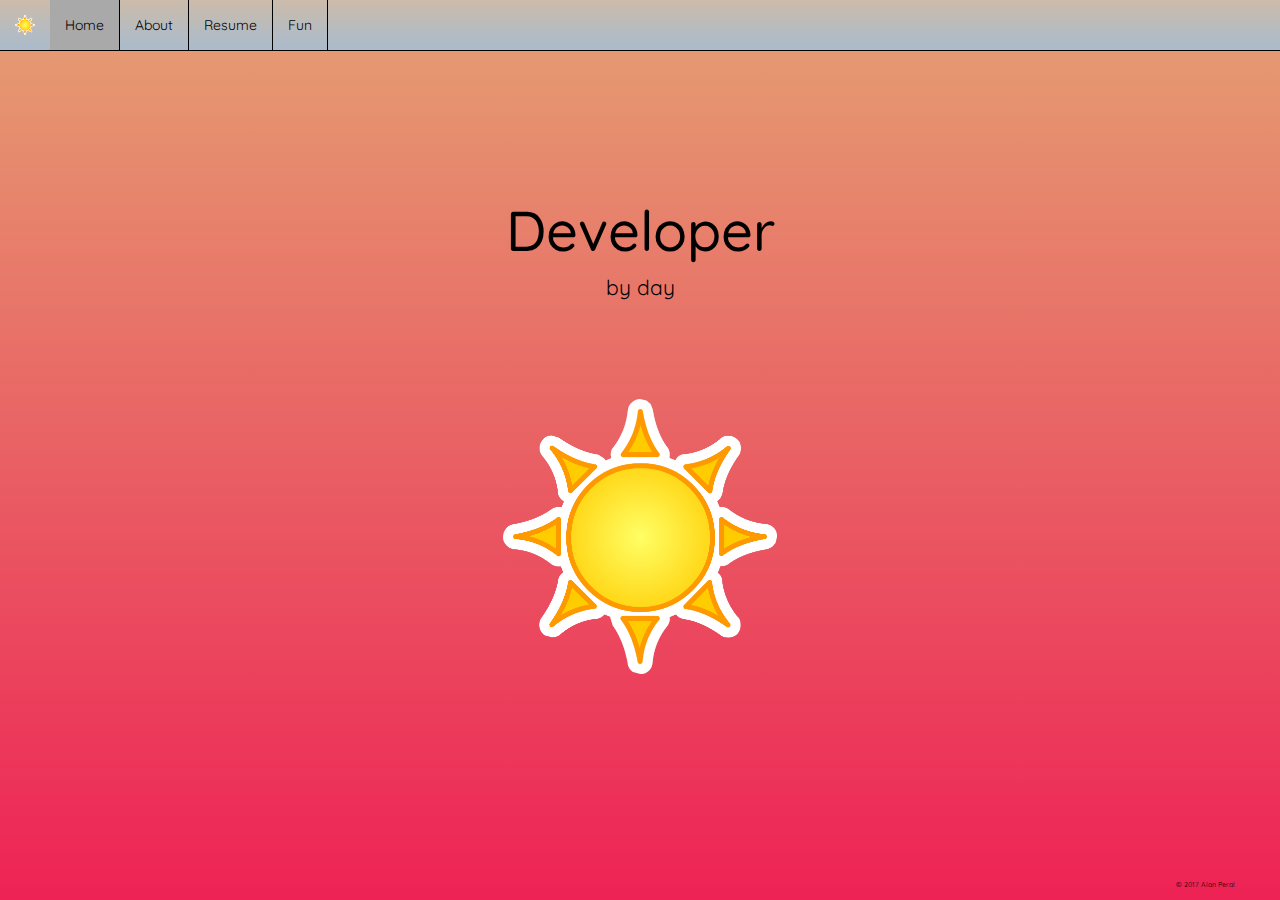
<file: index.html>
<!DOCTYPE html>
<html lang="en">
  <head>
    <meta charset="utf-8">
    <meta http-equiv="X-UA-Compatible" content="IE=edge">
    <meta name="viewport" content="width=device-width, initial-scale=1">
    <!-- The above 3 meta tags *must* come first in the head; any other head content must come *after* these tags -->
    <title>Alan Peral</title>

    <!-- link to browser tab glyphicon -->
    <link rel="icon" href="img/browser-glyphicon.png">

    <!-- Bootstrap -->
    <link href="css/bootstrap.min.css" rel="stylesheet">
    <!-- My custom css file -->
    <link href="css/main.css" rel="stylesheet">
    <!-- Custom google font -->
    <link href="https://fonts.googleapis.com/css?family=Quicksand" rel="stylesheet">
    <!-- HTML5 shim and Respond.js for IE8 support of HTML5 elements and media queries -->
    <!-- WARNING: Respond.js doesn't work if you view the page via file:// -->
    <!--[if lt IE 9]>
      <script src="https://oss.maxcdn.com/html5shiv/3.7.3/html5shiv.min.js"></script>
      <script src="https://oss.maxcdn.com/respond/1.4.2/respond.min.js"></script>
    <![endif]-->


  </head>
  <body>

    <!--========================
        NAVBAR
      =======================-->
    
    <nav id="navigation" class="navbar navbar-default navbar-day navbar-fixed-top">
      <div class="container-fluid">
        <!-- Brand and toggle get grouped for better mobile display -->
        <div class="navbar-header">
          <button type="button" class="navbar-toggle collapsed" data-toggle="collapse" data-target="#bs-example-navbar-collapse-1" aria-expanded="false">
            <span class="sr-only">Toggle navigation</span>
            <span class="icon-bar"></span>
            <span class="icon-bar"></span>
            <span class="icon-bar"></span>
          </button>
          <a id="nav-logo" class="navbar-brand" href="#"><img src="img/sun.png" alt="Sun"></a>
        </div>

        <!-- Collect the nav links, forms, and other content for toggling -->
        <div class="collapse navbar-collapse" id="bs-example-navbar-collapse-1">
          <ul id="nav-links"class="nav navbar-nav day">
            <li class="active"><a href="#">Home<span class="sr-only">(current)</span></a></li>
            <li><a id="about" href="about.html">About</a></li>
            <li><a href="docs/alanperalresume.pdf" target="_blank">Resume</a></li>
            <li><a id="fun" href="fun.html">Fun</a></li>

            
          </ul>
          
          
        </div><!-- /.navbar-collapse -->
      </div><!-- /.container-fluid -->
    </nav>  

    <!--========================
        Header & Image
      =======================-->
   

    <div id="main-text" class="container text-center main-text-day">
    <section>
        <div id="header">
          <h1 id="role">Developer</h1>
          <p id="time">by day</p>
        </div>
        <a id="theme-button" href="#">
          <img class="img-container" src="img/sun.png" alt="Sun">
        </a>
      </section>
      <footer>
        <p id="footer">&copy; 2017 Alan Peral</p>
      </footer>
    </div>

   



    <!-- jQuery (necessary for Bootstrap's JavaScript plugins) -->
    <script src="https://ajax.googleapis.com/ajax/libs/jquery/1.12.4/jquery.min.js"></script>
    <!-- Include all compiled plugins (below), or include individual files as needed -->
    <script src="js/bootstrap.min.js"></script>
    <!-- used to change the theme -->
    <script src="js/theme.js"></script>
    <script src="js/button.js"></script>
  </body>
</html>
</file>
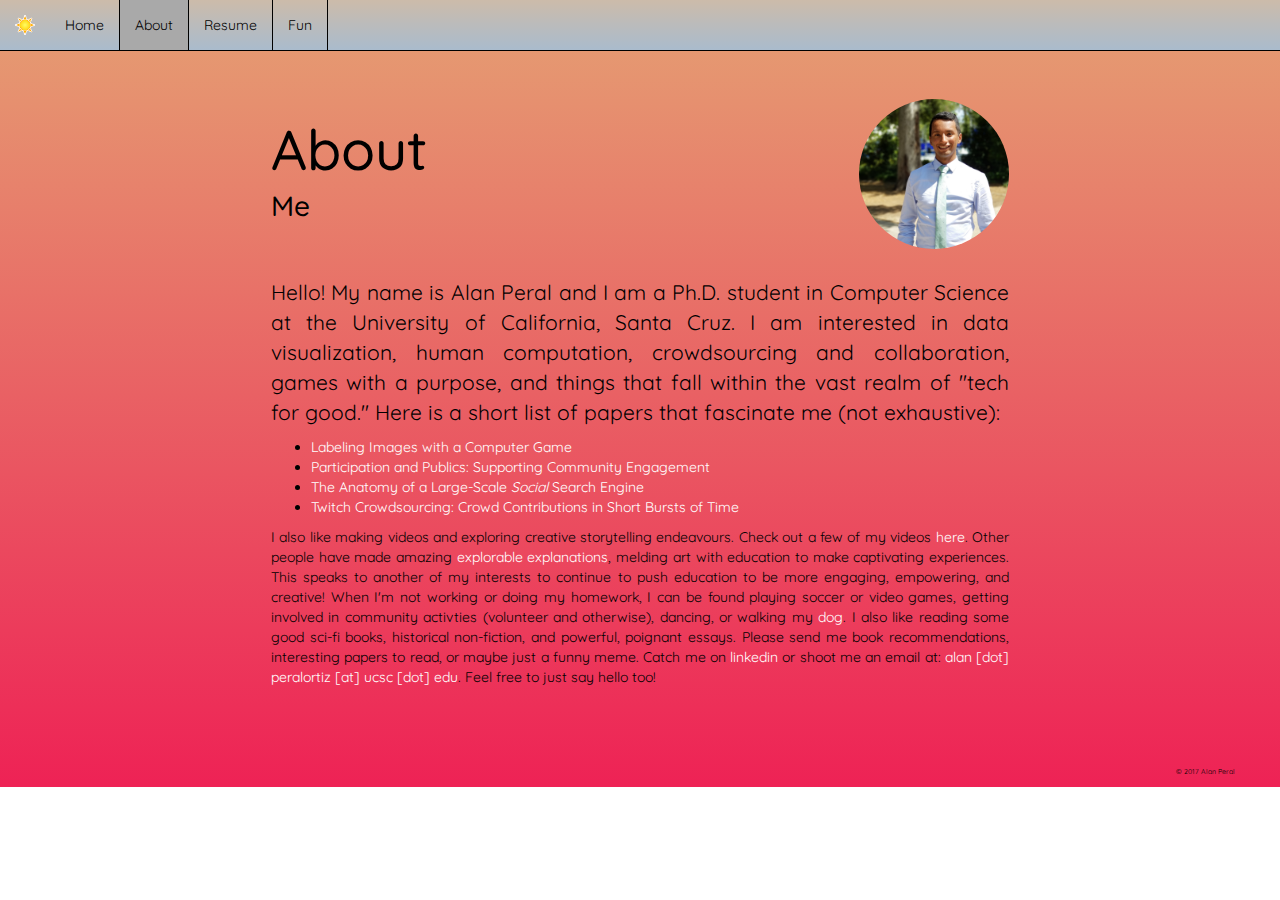
<file: about.html>
<!DOCTYPE html>
<html lang="en">
  <head>
    <meta charset="utf-8">
    <meta http-equiv="X-UA-Compatible" content="IE=edge">
    <meta name="viewport" content="width=device-width, initial-scale=1">
    <!-- The above 3 meta tags *must* come first in the head; any other head content must come *after* these tags -->
    <title>About me</title>

    <!-- link to browser tab glyphicon -->
    <link rel="icon" href="img/browser-glyphicon.png">
    
    <!-- Bootstrap -->
    <link href="css/bootstrap.min.css" rel="stylesheet">
    <!-- My custom css file -->
    <link href="css/main.css" rel="stylesheet">
    <!-- Custom google font -->
    <link href="https://fonts.googleapis.com/css?family=Quicksand" rel="stylesheet">
    <!-- HTML5 shim and Respond.js for IE8 support of HTML5 elements and media queries -->
    <!-- WARNING: Respond.js doesn't work if you view the page via file:// -->
    <!--[if lt IE 9]>
      <script src="https://oss.maxcdn.com/html5shiv/3.7.3/html5shiv.min.js"></script>
      <script src="https://oss.maxcdn.com/respond/1.4.2/respond.min.js"></script>
    <![endif]-->


  </head>
  <body>

    <!--========================
        NAVBAR
      =======================-->
    
    <nav id="navigation" class="navbar navbar-default navbar-day navbar-fixed-top">
      <div class="container-fluid">
        <!-- Brand and toggle get grouped for better mobile display -->
        <div class="navbar-header">
          <button type="button" class="navbar-toggle collapsed" data-toggle="collapse" data-target="#bs-example-navbar-collapse-1" aria-expanded="false">
            <span class="sr-only">Toggle navigation</span>
            <span class="icon-bar"></span>
            <span class="icon-bar"></span>
            <span class="icon-bar"></span>
          </button>
          <a id="nav-logo" class="navbar-brand" href="#"><img src="img/sun.png" alt="Sun"></a>
        </div>

        <!-- Collect the nav links, forms, and other content for toggling -->
        <div class="collapse navbar-collapse" id="bs-example-navbar-collapse-1">
          <ul id="nav-links"class="nav navbar-nav day">
            <li><a href="index.html">Home</a></li>
            <li id="about" class="active"><a href="#">About<span class="sr-only">(current)</span></a></li>
            <li><a href="docs/alanperalresume.pdf" target="_blank">Resume</a></li>
            <li><a href="fun.html">Fun</a></li>

            
          </ul>
          
          
        </div><!-- /.navbar-collapse -->
      </div><!-- /.container-fluid -->
    </nav>  

    <!--========================
        Header & Image
      =======================-->
   

    <div id="main-text" class="container text-center main-text-day main-text-scroll">
      <section>
        <div id="blurb" class="container-fluid">
            <img src="img/me.jpg" class="thumb-post" alt="me" width="150" height="150">

            <h1 style="text-align:left">About</h1>
            <h4 style="margin-bottom:2em">Me</h4>
          
          <div id="text-blurb">  
          <p>Hello! My name is Alan Peral and I am a Ph.D. student in Computer Science at the University of California, Santa Cruz. I am interested in data visualization, human computation, crowdsourcing and collaboration, games with a purpose, and things that fall within the vast realm of "tech for good." Here is a short list of papers that fascinate me (not exhaustive):
            <ul>
              <li><a href="http://ael.gatech.edu/cs6452f13/files/2013/08/labeling-images.pdf" target="_blank">Labeling Images with a Computer Game</a>
              <li><a href="https://ledantec.net/wp-content/uploads/2012/01/ledantec-1086-paper.pdf" target="_blank">Participation and Publics: Supporting Community Engagement</a>
              <li><a href="http://www.ra.ethz.ch/CDstore/www2010/www/p431.pdf" target="_blank">The Anatomy of a Large-Scale <i>Social</i> Search Engine</a>
              <li><a href="https://games.soe.ucsc.edu/sites/default/files/chi14-twitch.pdf" target="_blank">Twitch Crowdsourcing: Crowd Contributions in Short Bursts of Time</a>
            </ul>
          I also like making videos and exploring creative storytelling endeavours. Check out a few of my videos <a href="https://vimeo.com/aaperal" target="_blank">here</a>. Other people have made amazing <a href="https://explorabl.es/" target="_blank">explorable explanations</a>, melding art with education to make captivating experiences. This speaks to another of my interests to continue to push education to be more engaging, empowering, and creative! When I'm not working or doing my homework, I can be found playing soccer or video games, getting involved in community activties (volunteer and otherwise), dancing, or walking my <a href="https://www.instagram.com/deadasstimmy" target="_blank">dog</a>. I also like reading some good sci-fi books, historical non-fiction, and powerful, poignant essays.
          Please send me book recommendations, interesting papers to read, or maybe just a funny meme. Catch me on <a href="https://www.linkedin.com/in/aaperal/" target="_blank">linkedin</a> or shoot me an email at: <a>alan [dot] peralortiz [at] ucsc [dot] edu</a>. Feel free to just say hello too!</p>
          </div>
        </div>
      </section>
      <footer>
        <p id="footer">&copy; 2017 Alan Peral</p>
      </footer>
    </div>

   



    <!-- jQuery (necessary for Bootstrap's JavaScript plugins) -->
    <script src="https://ajax.googleapis.com/ajax/libs/jquery/1.12.4/jquery.min.js"></script>
    <!-- Include all compiled plugins (below), or include individual files as needed -->
    <script src="js/bootstrap.min.js"></script>
    <!-- used to change the theme -->
    <script src="js/theme.js"></script>
    <script src="js/button.js"></script>
  </body>
</html>
</file>
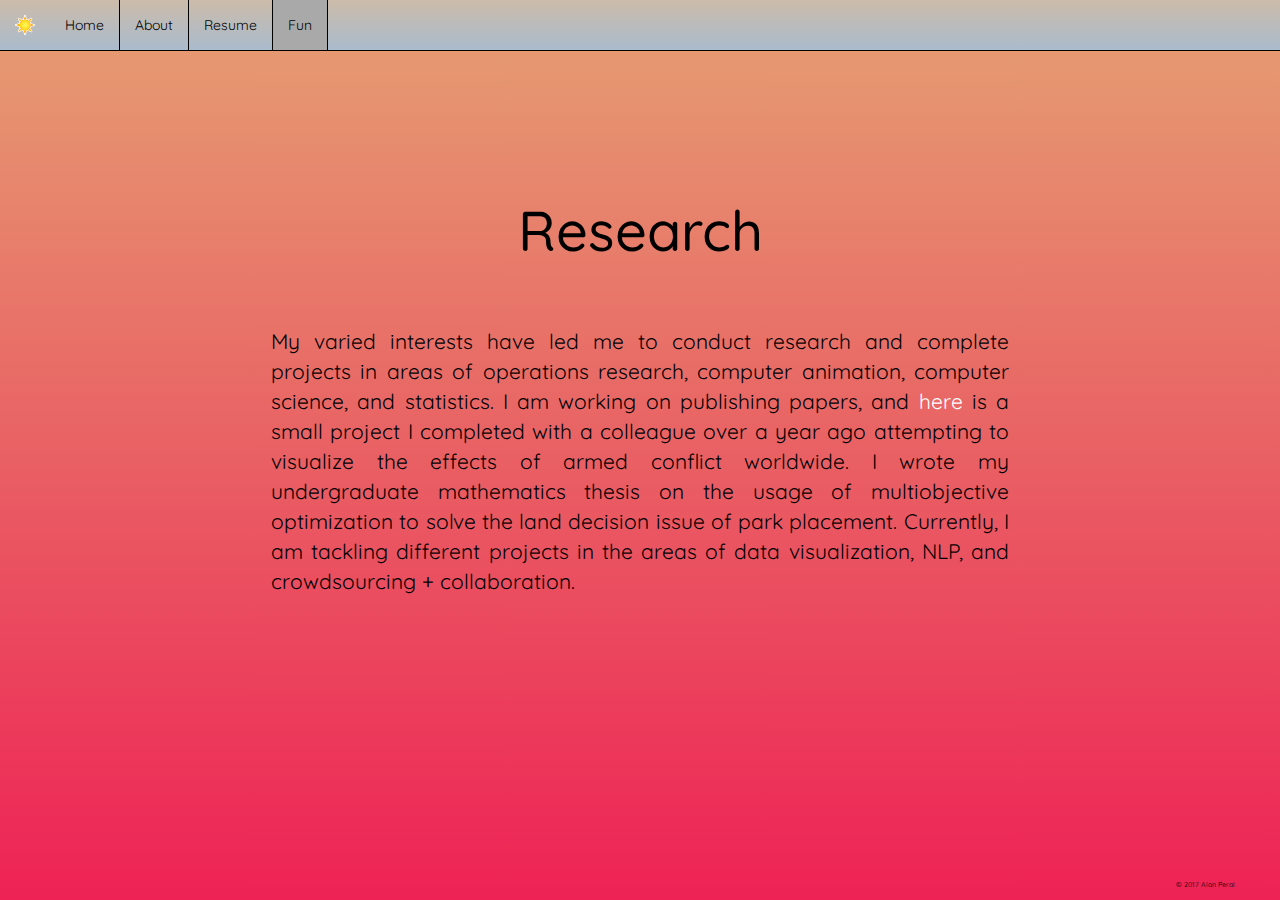
<file: fun.html>
<!DOCTYPE html>
<html lang="en">
  <head>
    <meta charset="utf-8">
    <meta http-equiv="X-UA-Compatible" content="IE=edge">
    <meta name="viewport" content="width=device-width, initial-scale=1">
    <!-- The above 3 meta tags *must* come first in the head; any other head content must come *after* these tags -->
    <title>Work and Other Projects</title>


    <!-- link to browser tab glyphicon -->
    <link rel="icon" href="img/browser-glyphicon.png">
    
    <!-- Bootstrap -->
    <link href="css/bootstrap.min.css" rel="stylesheet">
    <!-- My custom css file -->
    <link href="css/main.css" rel="stylesheet">
    <!-- Custom google font -->
    <link href="https://fonts.googleapis.com/css?family=Quicksand" rel="stylesheet">
    <!-- HTML5 shim and Respond.js for IE8 support of HTML5 elements and media queries -->
    <!-- WARNING: Respond.js doesn't work if you view the page via file:// -->
    <!--[if lt IE 9]>
      <script src="https://oss.maxcdn.com/html5shiv/3.7.3/html5shiv.min.js"></script>
      <script src="https://oss.maxcdn.com/respond/1.4.2/respond.min.js"></script>
    <![endif]-->


  </head>
  <body>

    <!--========================
        NAVBAR
      =======================-->
    
    <nav id="navigation" class="navbar navbar-default navbar-day navbar-fixed-top">
      <div class="container-fluid">
        <!-- Brand and toggle get grouped for better mobile display -->
        <div class="navbar-header">
          <button type="button" class="navbar-toggle collapsed" data-toggle="collapse" data-target="#bs-example-navbar-collapse-1" aria-expanded="false">
            <span class="sr-only">Toggle navigation</span>
            <span class="icon-bar"></span>
            <span class="icon-bar"></span>
            <span class="icon-bar"></span>
          </button>
          <a id="nav-logo" class="navbar-brand" href="#"><img src="img/sun.png" alt="Sun"></a>
        </div>

        <!-- Collect the nav links, forms, and other content for toggling -->
        <div class="collapse navbar-collapse" id="bs-example-navbar-collapse-1">
          <ul id="nav-links"class="nav navbar-nav day">
            <li><a href="index.html">Home</a></li>
            <li><a href="about.html">About</a></li>
            <li><a href="docs/alanperalresume.pdf" target="_blank">Resume</a></li>
            <li class="active"><a href="fun.html">Fun<span class="sr-only">(current)</span></a></li>

          
          
        </div><!-- /.navbar-collapse -->
      </div><!-- /.container-fluid -->
    </nav>  

    <!--========================
        Header & Image
      =======================-->
   

    <div id="main-text" class="container text-center main-text-day">
      <section>
        <div id="header">
          <h1>Research</h1>
          <h4></h4>
        <div id="blurb" class="container-fluid">
        <p>My varied interests have led me to conduct research and complete projects in areas of operations research, computer animation, computer science, and statistics. I am working on publishing papers, and <a href="https://yillak.shinyapps.io/armed_conflicts2/">here</a> is a small project I completed with a colleague over a year ago attempting to visualize the effects of armed conflict worldwide. I wrote my undergraduate mathematics thesis on the usage of multiobjective optimization to solve the land decision issue of park placement. Currently, I am tackling different projects in the areas of data visualization, NLP, and crowdsourcing + collaboration.</p>
      </section>
      <footer>
        <p id="footer">&copy; 2017 Alan Peral</p>
      </footer>
    </div>

   



    <!-- jQuery (necessary for Bootstrap's JavaScript plugins) -->
    <script src="https://ajax.googleapis.com/ajax/libs/jquery/1.12.4/jquery.min.js"></script>
    <!-- Include all compiled plugins (below), or include individual files as needed -->
    <script src="js/bootstrap.min.js"></script>
    <!-- used to change the theme -->
    <script src="js/theme.js"></script>
    <script src="js/button.js"></script>
  </body>
</html>
</file>
<file: css/main.css>
/********************
 *
 * NAVBAR STYLING
 *
 ********************/


/* Styles the top navigation bar */
.navbar {
	background: #AAB7B8 !important; /* Old browsers */
	background-image: linear-gradient(top, #ccbbaa 1%, #bbbbbb 48%, #aabbcc 99%);
	background-image: -webkit-gradient(linear, left top, left bottom, color-stop(0.00625142271852, #ccbbaa), color-stop(0.4790142, #bbbbbb), color-stop(0.9914080063835602, #aabbcc)) !important;
	background-image: -moz-linear-gradient(top, #ccbbaa 1%, #bbbbbb 48%, #aabbcc 99%);
	background-image: -o-linear-gradient(top, #ccbbaa 1%, #bbbbbb 48%, #aabbcc 99%);
	background-image: -ms-linear-gradient(top, #ccbbaa 1%, #bbbbbb 48%, #aabbcc 99%);


	margin-bottom: 0;
	border-color: black;
	border-radius: 0;
	height: auto;

}

.navbar-night {
	border-color: white;
}

/* Makes the text and the separators between sections black */
.nav.navbar-nav.day li a, 
.nav.navbar-nav.day li:after {
	color: #2E2322;
	color: black;
	border-right: 1px solid black;
}

.nav.navbar-nav.night li a, .nav.navbar-nav.night li:after {
	color: white;
	border-right: 1px solid white;
}

/* Makes active tab dark gray */
.nav.navbar-nav.day .active a, .nav.navbar-nav.night .active a {
	background-color: darkgray ;
}


/********************
 *
 * IMAGE/LOGO STYLING
 *
 ********************/

/* Ensures image doesn't get too big */

.thumb-post {
  display: inline-block;
  width: 150px;
  height: 150px;
  border-radius: 50%;
  float: right;

  object-fit: cover;
 
}

.img-container {

	max-width: 30%;
	max-height: 30%;
	max-width: 30vh;
	max-height: 30vh;
	padding: 7% 0;
	
}


img {
	max-width: 100%;
	max-height: 100%;
}



/********************
 *
 * BODY STYLING
 *
 ********************/

/* Arranges body in column, custom font */
body {

	margin: 0;
	display: flex; 
	flex-direction: column;
	font-family: 'Quicksand', 'sans-serif';
	overflow: auto;

}

/* changes my personal description */
#blurb {
	padding-top: 5vh;
	text-align: justify;
}

/* adding padding to text on about section */
#text-blurb {
	padding-bottom: 10vh;
}


/* Handles the text,image, styling when theme is "day" */
.main-text-day {

	width: 100%;
	vertical-align: middle;
	height: 100%;
	padding-top: 20vh;
	color: black;
	position: fixed;

	background: #EC7063; /* old browsers */
	background-image: linear-gradient(top, #e5a073 0%, #e96164 50%, #ee2255 100%);
	background-image: -webkit-gradient(linear, left top, left bottom, color-stop(0, #e5a073), color-stop(0.5, #e96164), color-stop(1, #ee2255));
	background-image: -moz-linear-gradient(top, #e5a073 0%, #e96164 50%, #ee2255 100%);
	background-image: -o-linear-gradient(top, #e5a073 0%, #e96164 50%, #ee2255 100%);
	background-image: -ms-linear-gradient(top, #e5a073 0%, #e96164 50%, #ee2255 100%);
}

/* Changes colour of "day" hyperlinks */
.main-text-day a {
	color: white;
}

/* Handles the text, image, styling when theme is "night" */
.main-text-night {

	width: 100%;
	vertical-align: middle;
	height: 100%;
	padding-top: 20vh;
	color: white;
	position: fixed;
	

	background: #34495E; /* old browsers */
	background-image: linear-gradient(top, #024e74 0%, #000203 50%, #000203 100%);
	background-image: -webkit-gradient(linear, left top, left bottom, color-stop(0, #024e74), color-stop(0.5, #000203), color-stop(1, #000203));
	background-image: -moz-linear-gradient(top, #024e74 0%, #000203 50%, #000203 100%);
	background-image: -o-linear-gradient(top, #024e74 0%, #000203 50%, #000203 100%);
	background-image: -ms-linear-gradient(top, #024e74 0%, #000203 50%, #000203 100%);


}

/* changes the colour of "night" hyperlinks */
.main-text-night a {
	color: orange;
}

/* Allows scroll on pages with longer blurbs */
.main-text-scroll {
	position: relative;
}


/********************
 *
 * MEDIA QUERIES
 *
 ********************/

@media only screen and (max-width: 599px) {
	.thumb-post {
		width: 100px;
		height: 100px;
	}

	#blurb {
		padding-top: 0vh;
	}

	.main-text-scroll {
		padding-top: 15vh;
	}
}

@media only screen and (min-width: 600px) {
	/* The short description of me updates */
	#blurb {

		padding: 10vh 10vw 0 10vw;
		text-align: justify

	}
	/* Allows image to get a little larger */
	.img-container {

		max-width: 40vh;
		max-height: 40vh;

	}

	.main-text-scroll {
		padding-top: 5vh;
		/*position: fixed;*/
	}


	/* Makes the fonts a little bigger */
	h1 {
		font-size: 3em;
	}
	h4 {
		font-size: 1.75em;
	}
	p {
		font-size: 1.2em;
	}

}

@media only screen and (min-width: 769px) {


	/* Makes the fonts a little bigger */
	h1 {
		font-size: 3.7em;
	}
	h4 {
		padding-top: 0vh;
		font-size: 1.75em;
	}
	p {
		font-size: 1.3em;
	}

	/* Edits my little decription */
	#blurb {

		padding: 6vh 20vw 0 20vw;
		margin-bottom: 0;

	}

	/* Allows image to get a little larger */
	.img-container {

		max-width: 50vh;
		max-height: 50vh;

	}
}

@media only screen and (min-width: 1024px) {


	/* Makes the fonts a little bigger */
	h1 {
		font-size: 4em;
	}
	h4 {
		padding-top: 0vh;
		font-size: 2em;
	}
	p {
		font-size: 1.5em;
	}

}


#footer {

	font-size: 0.5em;
	padding-top: 20vh;
	padding-right: 5vh;
	position: absolute;
	bottom: 0;
	right: 0;

}
</file>
